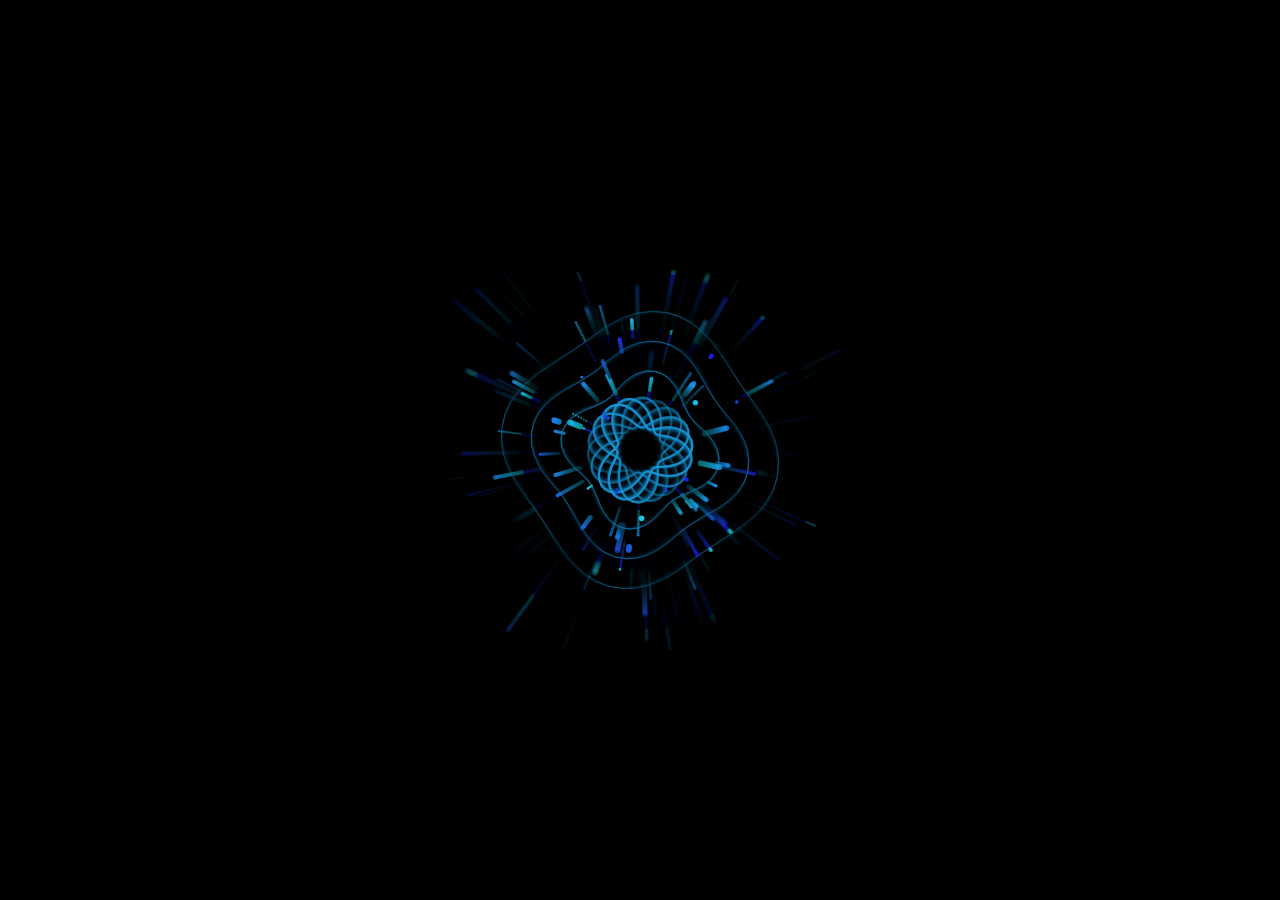
<file: models/Claude-3.5-Sonnet/heartbeat.html>
<!DOCTYPE html>
<html>
<head>
    <style>
        body { margin: 0; display: flex; justify-content: center; align-items: center; min-height: 100vh; background: #000; }
        canvas { background: #000; }
    </style>
</head>
<body>
    <canvas id="llmHeartbeat" width="400" height="400"></canvas>
    <script>
        const canvas = document.getElementById('llmHeartbeat');
        const ctx = canvas.getContext('2d');

        class Particle {
            constructor() {
                this.reset();
            }

            reset() {
                this.x = 200;
                this.y = 200;
                this.angle = Math.random() * Math.PI * 2;
                this.radius = Math.random() * 80 + 40;
                this.speed = Math.random() * 2 + 1;
                this.size = Math.random() * 2 + 1;
                this.life = 1;
                this.decay = Math.random() * 0.02 + 0.015;
            }

            update() {
                this.radius += this.speed;
                this.life -= this.decay;
                if (this.life <= 0) this.reset();
            }

            draw() {
                const x = this.x + Math.cos(this.angle) * this.radius;
                const y = this.y + Math.sin(this.angle) * this.radius;
                ctx.fillStyle = `hsla(${180 + this.radius % 60}, 80%, 50%, ${this.life})`;
                ctx.beginPath();
                ctx.arc(x, y, this.size, 0, Math.PI * 2);
                ctx.fill();
            }
        }

        const particles = Array.from({ length: 100 }, () => new Particle());
        let phase = 0;
        let thinking = 0;

        function drawCore() {
            const pulseSize = Math.sin(phase) * 10 + 30;
            const complexity = 6;
            
            // Draw geometric core
            for (let i = 0; i < complexity; i++) {
                const rotation = phase + (Math.PI * 2 * i) / complexity;
                ctx.beginPath();
                ctx.strokeStyle = `hsla(200, 80%, 50%, ${0.3 + Math.sin(phase + i) * 0.2})`;
                ctx.lineWidth = 2;
                
                for (let angle = 0; angle < Math.PI * 2; angle += 0.1) {
                    const radius = pulseSize + Math.sin(angle * 3 + rotation) * 15;
                    const x = 200 + Math.cos(angle) * radius;
                    const y = 200 + Math.sin(angle) * radius;
                    if (angle === 0) ctx.moveTo(x, y);
                    else ctx.lineTo(x, y);
                }
                ctx.closePath();
                ctx.stroke();
            }
        }

        function drawThoughtWaves() {
            const waveCount = 3;
            for (let i = 0; i < waveCount; i++) {
                ctx.beginPath();
                ctx.strokeStyle = `hsla(200, 80%, 50%, ${0.2 - (i * 0.05)})`;
                ctx.lineWidth = 1;
                
                for (let angle = 0; angle < Math.PI * 2; angle += 0.1) {
                    const baseRadius = 70 + i * 30;
                    const radius = baseRadius + Math.sin(angle * 4 + phase) * 10;
                    const x = 200 + Math.cos(angle) * radius;
                    const y = 200 + Math.sin(angle) * radius;
                    if (angle === 0) ctx.moveTo(x, y);
                    else ctx.lineTo(x, y);
                }
                ctx.closePath();
                ctx.stroke();
            }
        }

        function animate() {
            ctx.fillStyle = 'rgba(0, 0, 0, 0.1)';
            ctx.fillRect(0, 0, 400, 400);

            drawCore();
            drawThoughtWaves();
            
            particles.forEach(particle => {
                particle.update();
                particle.draw();
            });

            phase += 0.02;
            thinking = Math.sin(phase * 0.5) * 0.5 + 0.5;
            
            requestAnimationFrame(animate);
        }

        // Add interactivity
        canvas.addEventListener('mousemove', (e) => {
            const rect = canvas.getBoundingClientRect();
            const x = e.clientX - rect.left;
            const y = e.clientY - rect.top;
            const dx = x - 200;
            const dy = y - 200;
            const distance = Math.sqrt(dx * dx + dy * dy);
            
            if (distance < 100) {
                particles.forEach(particle => {
                    particle.speed = 3;
                    particle.decay = 0.03;
                });
            } else {
                particles.forEach(particle => {
                    particle.speed = Math.random() * 2 + 1;
                    particle.decay = Math.random() * 0.02 + 0.015;
                });
            }
        });

        animate();
    </script>
</body>
</html>
</file>
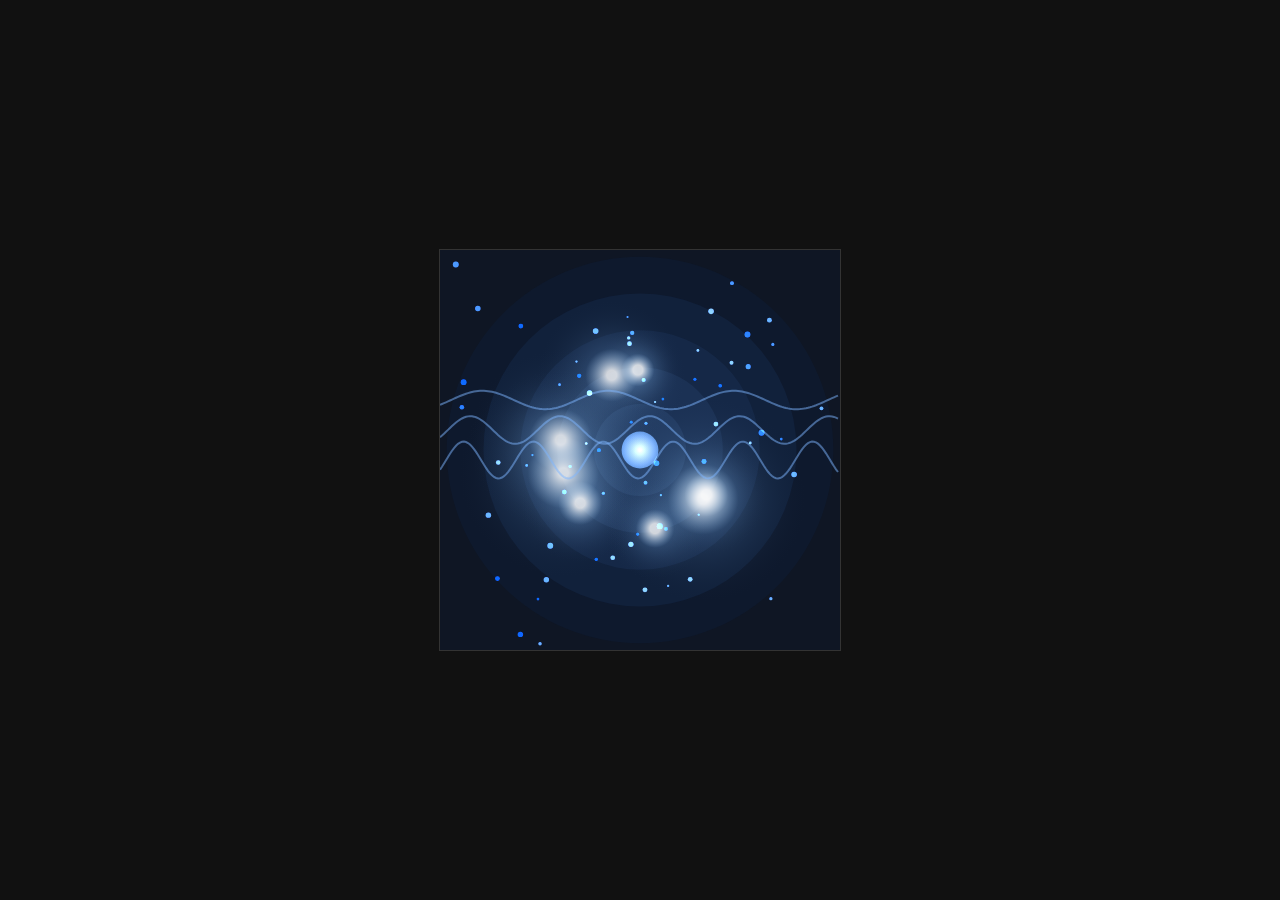
<file: models/Claude-3.7-Sonnet/heartbeat.html>
<!DOCTYPE html>
<html lang="en">
<head>
    <meta charset="UTF-8">
    <meta name="viewport" content="width=device-width, initial-scale=1.0">
    <title>Claude's LLM Heartbeat</title>
    <style>
        body {
            margin: 0;
            display: flex;
            justify-content: center;
            align-items: center;
            height: 100vh;
            background-color: #111;
            overflow: hidden;
        }
        canvas {
            border: 1px solid #333;
        }
    </style>
</head>
<body>
    <canvas id="heartbeatCanvas" width="400" height="400"></canvas>
    <script>
        const canvas = document.getElementById('heartbeatCanvas');
        const ctx = canvas.getContext('2d');
        
        // Configuration
        const config = {
            // Core pulsation rhythm
            baseFrequency: 0.5,
            // Token processing representation
            tokenFlowSpeed: 2,
            tokenCount: 150,
            // Thought patterns
            thoughtLayerCount: 5,
            // Attention mechanisms
            attentionPoints: 8,
            attentionRadius: 120,
            // Probability representation
            probabilityWaves: 3,
            // Responsiveness to input
            responsiveness: 0,
            // Color scheme
            colors: {
                background: '#0F1624',
                tokens: ['#7EB6FF', '#5C9DFF', '#3D84FF', '#1E6BFF', '#0052FF'],
                attention: 'rgba(126, 182, 255, 0.15)',
                attentionCore: 'rgba(255, 255, 255, 0.8)',
                probability: 'rgba(126, 182, 255, 0.5)',
                thoughtLayers: ['rgba(126, 182, 255, 0.2)', 'rgba(94, 142, 206, 0.2)', 
                                'rgba(61, 101, 156, 0.2)', 'rgba(29, 60, 107, 0.3)', 
                                'rgba(14, 33, 66, 0.3)']
            }
        };
        
        // Tokens for processing representation
        class Token {
            constructor(x, y, speed, color, size) {
                this.x = x;
                this.y = y;
                this.targetX = Math.random() * 400;
                this.targetY = Math.random() * 400;
                this.speed = speed;
                this.color = color;
                this.size = size;
                this.active = Math.random() > 0.5;
                this.activationTime = Math.random() * 100;
            }
            
            update(time) {
                // Periodically change target to simulate shifting attention
                if (Math.random() < 0.005) {
                    this.targetX = Math.random() * 400;
                    this.targetY = Math.random() * 400;
                }
                
                // Activate/deactivate based on rhythm
                if (time % 100 > this.activationTime && 
                    time % 100 < this.activationTime + 20) {
                    this.active = true;
                } else {
                    this.active = Math.random() > 0.7;
                }
                
                // Move toward target
                const dx = this.targetX - this.x;
                const dy = this.targetY - this.y;
                const dist = Math.sqrt(dx * dx + dy * dy);
                
                if (dist > 1) {
                    this.x += dx / dist * this.speed;
                    this.y += dy / dist * this.speed;
                }
                
                // Boundary check
                if (this.x < 0) this.x = 0;
                if (this.x > 400) this.x = 400;
                if (this.y < 0) this.y = 0;
                if (this.y > 400) this.y = 400;
            }
            
            draw(ctx) {
                if (!this.active) return;
                
                ctx.fillStyle = this.color;
                ctx.beginPath();
                ctx.arc(this.x, this.y, this.size, 0, Math.PI * 2);
                ctx.fill();
            }
        }
        
        // Create tokens
        const tokens = [];
        for (let i = 0; i < config.tokenCount; i++) {
            const x = Math.random() * 400;
            const y = Math.random() * 400;
            const speed = 0.1 + Math.random() * config.tokenFlowSpeed;
            const colorIndex = Math.floor(Math.random() * config.colors.tokens.length);
            const size = 1 + Math.random() * 2;
            tokens.push(new Token(x, y, speed, config.colors.tokens[colorIndex], size));
        }
        
        // Attention centers representing focus areas
        const attentionCenters = [];
        for (let i = 0; i < config.attentionPoints; i++) {
            attentionCenters.push({
                x: 150 + Math.random() * 100,
                y: 150 + Math.random() * 100,
                strength: 0.3 + Math.random() * 0.7,
                speed: 0.2 + Math.random() * 0.8,
                angle: Math.random() * Math.PI * 2
            });
        }
        
        // Main animation loop
        function animate() {
            const time = performance.now() / 30;
            
            // Clear canvas
            ctx.fillStyle = config.colors.background;
            ctx.fillRect(0, 0, canvas.width, canvas.height);
            
            // Draw thought layers (expanding circles representing neural layers)
            const centerX = canvas.width / 2;
            const centerY = canvas.height / 2;
            const baseRadius = 50;
            const pulseFactor = Math.sin(time * 0.05 * config.baseFrequency) * 0.2 + 0.8;
            
            for (let i = 0; i < config.thoughtLayerCount; i++) {
                const radius = (baseRadius + i * 40) * pulseFactor;
                ctx.fillStyle = config.colors.thoughtLayers[i];
                ctx.beginPath();
                ctx.arc(centerX, centerY, radius, 0, Math.PI * 2);
                ctx.fill();
            }
            
            // Update and draw attention centers
            ctx.globalCompositeOperation = 'screen';
            attentionCenters.forEach(center => {
                // Move in circular patterns
                center.angle += center.speed * 0.01;
                const radius = 80;
                center.x = centerX + Math.cos(center.angle) * radius;
                center.y = centerY + Math.sin(center.angle) * radius;
                
                // Draw attention field
                const gradient = ctx.createRadialGradient(
                    center.x, center.y, 5,
                    center.x, center.y, config.attentionRadius * center.strength
                );
                gradient.addColorStop(0, config.colors.attentionCore);
                gradient.addColorStop(0.3, config.colors.attention);
                gradient.addColorStop(1, 'rgba(0, 0, 0, 0)');
                
                ctx.fillStyle = gradient;
                ctx.beginPath();
                ctx.arc(center.x, center.y, config.attentionRadius * center.strength, 0, Math.PI * 2);
                ctx.fill();
            });
            
            // Draw probability waves (representing token prediction)
            ctx.globalCompositeOperation = 'source-over';
            for (let i = 0; i < config.probabilityWaves; i++) {
                const waveHeight = 10 + i * 5;
                const frequency = 0.05 + i * 0.02;
                const yOffset = 150 + i * 30;
                
                ctx.strokeStyle = config.colors.probability;
                ctx.lineWidth = 2;
                ctx.beginPath();
                
                for (let x = 0; x < canvas.width; x += 2) {
                    const y = yOffset + 
                              Math.sin(x * frequency + time * 0.1) * waveHeight * pulseFactor;
                    
                    if (x === 0) {
                        ctx.moveTo(x, y);
                    } else {
                        ctx.lineTo(x, y);
                    }
                }
                
                ctx.stroke();
            }
            
            // Update and draw tokens
            ctx.globalCompositeOperation = 'lighter';
            tokens.forEach(token => {
                token.update(time);
                token.draw(ctx);
            });
            
            // Draw central core (where final decisions/outputs emerge)
            const coreSize = 20 * pulseFactor;
            const coreGradient = ctx.createRadialGradient(
                centerX, centerY, 0,
                centerX, centerY, coreSize * 2
            );
            coreGradient.addColorStop(0, 'rgba(255, 255, 255, 0.9)');
            coreGradient.addColorStop(0.5, 'rgba(126, 182, 255, 0.5)');
            coreGradient.addColorStop(1, 'rgba(0, 0, 0, 0)');
            
            ctx.fillStyle = coreGradient;
            ctx.beginPath();
            ctx.arc(centerX, centerY, coreSize, 0, Math.PI * 2);
            ctx.fill();
            
            // Reset composite operation
            ctx.globalCompositeOperation = 'source-over';
            
            requestAnimationFrame(animate);
        }
        
        // Add interactivity - change the "state" based on mouse movement
        canvas.addEventListener('mousemove', (e) => {
            const rect = canvas.getBoundingClientRect();
            const mouseX = e.clientX - rect.left;
            const mouseY = e.clientY - rect.top;
            
            // Calculate distance from center
            const centerX = canvas.width / 2;
            const centerY = canvas.height / 2;
            const dx = mouseX - centerX;
            const dy = mouseY - centerY;
            const distance = Math.sqrt(dx * dx + dy * dy);
            
            // Adjust configuration based on interaction
            config.responsiveness = Math.min(distance / 200, 1);
            config.baseFrequency = 0.5 + config.responsiveness * 1.5;
            config.tokenFlowSpeed = 2 + config.responsiveness * 3;
            
            // Attract tokens to mouse position
            tokens.forEach(token => {
                if (Math.random() < 0.1) {
                    token.targetX = mouseX + (Math.random() - 0.5) * 100;
                    token.targetY = mouseY + (Math.random() - 0.5) * 100;
                }
            });
        });
        
        // Start animation
        animate();
    </script>
</body>
</html>
</file>
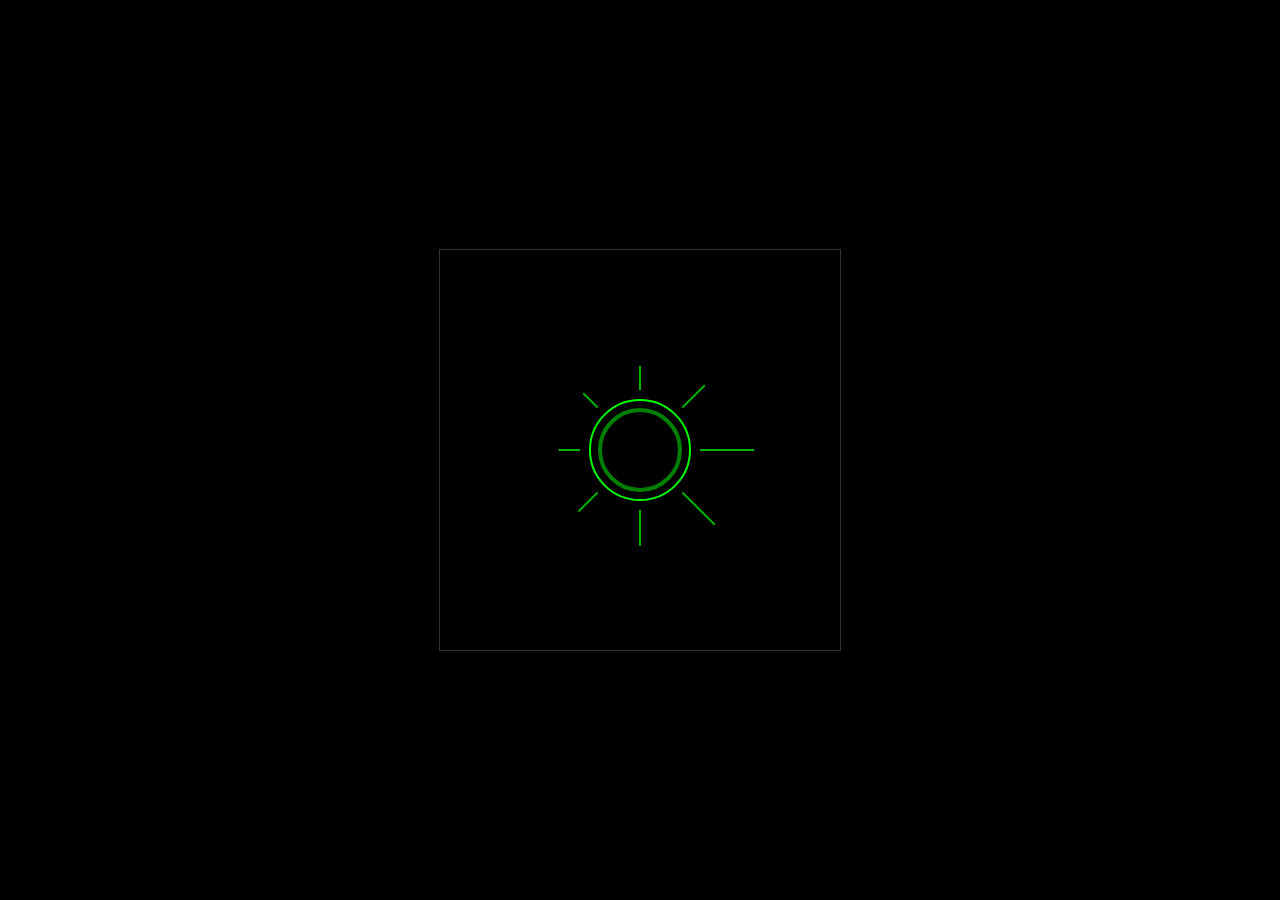
<file: models/Deepseek-V3/heartbeat.html>
<!DOCTYPE html>
<html lang="en">
<head>
    <meta charset="UTF-8">
    <meta name="viewport" content="width=device-width, initial-scale=1.0">
    <title>LLM Heartbeat Visualization</title>
    <style>
        body {
            display: flex;
            justify-content: center;
            align-items: center;
            height: 100vh;
            margin: 0;
            background-color: #000;
            overflow: hidden;
        }
        canvas {
            border: 1px solid #333;
        }
    </style>
</head>
<body>
    <canvas id="heartbeatCanvas" width="400" height="400"></canvas>
    <script>
        const canvas = document.getElementById('heartbeatCanvas');
        const ctx = canvas.getContext('2d');
        const width = canvas.width;
        const height = canvas.height;

        let time = 0;

        function draw() {
            ctx.clearRect(0, 0, width, height);
            ctx.fillStyle = '#000';
            ctx.fillRect(0, 0, width, height);

            const centerX = width / 2;
            const centerY = height / 2;

            // Base circle representing the core of the LLM
            ctx.beginPath();
            ctx.arc(centerX, centerY, 50, 0, Math.PI * 2);
            ctx.strokeStyle = '#00ff00';
            ctx.lineWidth = 2;
            ctx.stroke();

            // Pulsating effect to represent the heartbeat
            const pulseRadius = 50 + 10 * Math.sin(time * 0.1);
            ctx.beginPath();
            ctx.arc(centerX, centerY, pulseRadius, 0, Math.PI * 2);
            ctx.strokeStyle = 'rgba(0, 255, 0, 0.5)';
            ctx.lineWidth = 4;
            ctx.stroke();

            // Lines representing token flow and attention waves
            for (let i = 0; i < 8; i++) {
                const angle = (Math.PI * 2 / 8) * i;
                const x1 = centerX + Math.cos(angle) * 60;
                const y1 = centerY + Math.sin(angle) * 60;
                const x2 = centerX + Math.cos(angle) * (100 + 20 * Math.sin(time * 0.05 + i * 0.5));
                const y2 = centerY + Math.sin(angle) * (100 + 20 * Math.sin(time * 0.05 + i * 0.5));
                ctx.beginPath();
                ctx.moveTo(x1, y1);
                ctx.lineTo(x2, y2);
                ctx.strokeStyle = 'rgba(0, 255, 0, 0.7)';
                ctx.lineWidth = 2;
                ctx.stroke();
            }

            time += 1;
            requestAnimationFrame(draw);
        }

        draw();
    </script>
</body>
</html>
</file>
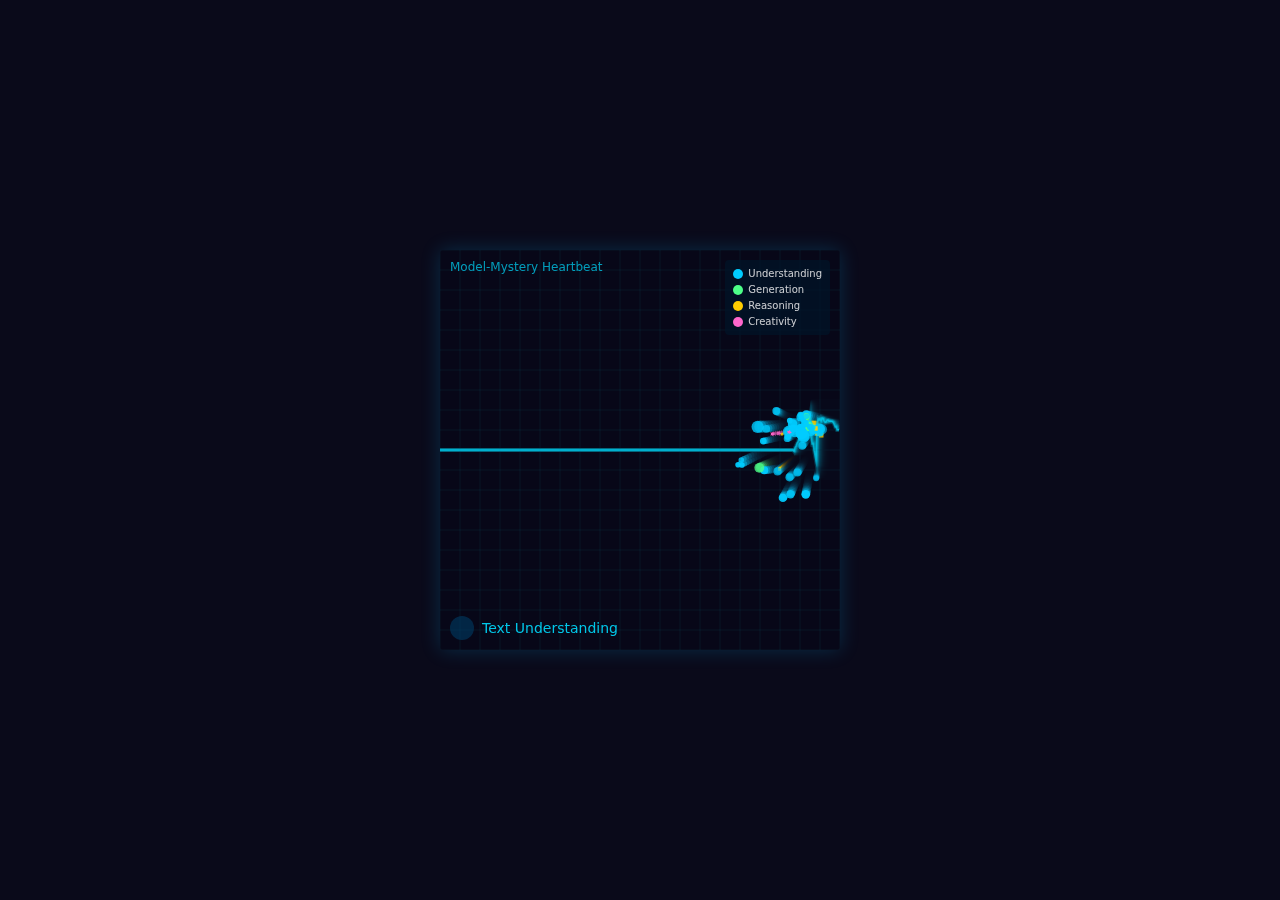
<file: models/Model-Mystery/heartbeat.html>
<!DOCTYPE html>
<html lang="en">
<head>
    <meta charset="UTF-8">
    <meta name="viewport" content="width=device-width, initial-scale=1.0">
    <title>LLM Heartbeat Visualization</title>
    <style>
        body {
            margin: 0;
            display: flex;
            justify-content: center;
            align-items: center;
            height: 100vh;
            background-color: #0a0a1a;
            font-family: system-ui, -apple-system, sans-serif;
        }
        #container {
            position: relative;
            width: 400px;
            height: 400px;
            box-shadow: 0 0 20px rgba(0, 180, 255, 0.2);
            border-radius: 4px;
            overflow: hidden;
        }
        canvas {
            position: absolute;
            top: 0;
            left: 0;
        }
        .info {
            position: absolute;
            top: 10px;
            left: 10px;
            color: rgba(0, 220, 255, 0.7);
            font-size: 12px;
            pointer-events: none;
            z-index: 10;
        }
        .task-indicator {
            position: absolute;
            bottom: 10px;
            left: 10px;
            color: rgba(0, 220, 255, 0.9);
            font-size: 14px;
            display: flex;
            align-items: center;
            z-index: 10;
        }
        .task-icon {
            margin-right: 8px;
            width: 24px;
            height: 24px;
            display: flex;
            justify-content: center;
            align-items: center;
            border-radius: 50%;
            background: rgba(0, 60, 100, 0.6);
        }
        .legend {
            position: absolute;
            top: 10px;
            right: 10px;
            display: flex;
            flex-direction: column;
            gap: 5px;
            background: rgba(0, 20, 40, 0.7);
            padding: 8px;
            border-radius: 4px;
            z-index: 10;
            font-size: 10px;
        }
        .legend-item {
            display: flex;
            align-items: center;
            color: rgba(255, 255, 255, 0.8);
        }
        .legend-color {
            width: 10px;
            height: 10px;
            border-radius: 50%;
            margin-right: 5px;
        }
    </style>
</head>
<body>
    <div id="container">
        <canvas id="mainCanvas" width="400" height="400"></canvas>
        <div class="info">Model-Mystery Heartbeat</div>
        <div class="task-indicator">
            <div class="task-icon" id="taskIcon"></div>
            <span id="taskName">Text Understanding</span>
        </div>
        <div class="legend">
            <div class="legend-item">
                <div class="legend-color" style="background-color: #00ccff;"></div>
                <span>Understanding</span>
            </div>
            <div class="legend-item">
                <div class="legend-color" style="background-color: #4dff88;"></div>
                <span>Generation</span>
            </div>
            <div class="legend-item">
                <div class="legend-color" style="background-color: #ffcc00;"></div>
                <span>Reasoning</span>
            </div>
            <div class="legend-item">
                <div class="legend-color" style="background-color: #ff66cc;"></div>
                <span>Creativity</span>
            </div>
        </div>
    </div>

    <script>
        document.addEventListener('DOMContentLoaded', function() {
            const canvas = document.getElementById('mainCanvas');
            const ctx = canvas.getContext('2d');
            const width = canvas.width;
            const height = canvas.height;
            
            // Task icons (using emoji and symbols)
            const taskIcons = {
                understanding: '👁️',
                knowledge: '📚',
                reasoning: '⚙️', 
                creativity: '💡',
                calculation: '🔢',
                coding: '{ }',
                emotion: '😊'
            };

            // Token properties
            const MAX_TOKENS = 200;
            const tokens = [];
            const PULSE_FREQUENCY = 0.5; // Base frequency in Hz
            
            // Task state management
            let currentTask = 'understanding';
            let taskTransitioning = false;
            let taskChangeTime = 0;
            const TASK_DURATION = 5000; // ms to stay on one task
            const taskSequence = ['understanding', 'knowledge', 'reasoning', 'creativity', 'calculation', 'coding', 'emotion'];
            let taskIndex = 0;

            // Token class
            class Token {
                constructor(x, y, type, velocity, size, opacity) {
                    this.x = x;
                    this.y = y;
                    this.type = type;
                    this.velocity = velocity;
                    this.size = size;
                    this.opacity = opacity;
                    this.age = 0;
                    this.lifespan = 100 + Math.random() * 100;
                }
                
                update() {
                    this.x += this.velocity.x;
                    this.y += this.velocity.y;
                    this.age++;
                    
                    // Fade out as token ages
                    if (this.age > this.lifespan * 0.7) {
                        this.opacity = Math.max(0, this.opacity - 0.01);
                    }
                    
                    // Grow slightly as they move
                    if (this.age < this.lifespan * 0.3) {
                        this.size = Math.min(8, this.size + 0.02);
                    }
                    
                    return this.age < this.lifespan && this.x >= 0 && this.x <= width && this.y >= 0 && this.y <= height;
                }
                
                draw(ctx) {
                    ctx.save();
                    
                    // Different color based on token type
                    switch(this.type) {
                        case 'understanding':
                            ctx.fillStyle = `rgba(0, 204, 255, ${this.opacity})`;
                            break;
                        case 'reasoning':
                            ctx.fillStyle = `rgba(255, 204, 0, ${this.opacity})`;
                            break;
                        case 'creativity':
                            ctx.fillStyle = `rgba(255, 102, 204, ${this.opacity})`;
                            break;
                        case 'generation':
                            ctx.fillStyle = `rgba(77, 255, 136, ${this.opacity})`;
                            break;
                        default:
                            ctx.fillStyle = `rgba(200, 200, 255, ${this.opacity})`;
                    }
                    
                    // Draw token based on type
                    if (this.type === 'reasoning') {
                        ctx.beginPath();
                        ctx.rect(this.x - this.size/2, this.y - this.size/2, this.size, this.size);
                        ctx.fill();
                    } else if (this.type === 'creativity') {
                        ctx.beginPath();
                        const spikes = 5;
                        const outerRadius = this.size;
                        const innerRadius = this.size / 2;
                        
                        for (let i = 0; i < spikes * 2; i++) {
                            const radius = i % 2 === 0 ? outerRadius : innerRadius;
                            const angle = Math.PI / spikes * i;
                            const x = this.x + Math.cos(angle) * radius;
                            const y = this.y + Math.sin(angle) * radius;
                            
                            if (i === 0) ctx.moveTo(x, y);
                            else ctx.lineTo(x, y);
                        }
                        
                        ctx.closePath();
                        ctx.fill();
                    } else {
                        ctx.beginPath();
                        ctx.arc(this.x, this.y, this.size, 0, Math.PI * 2);
                        ctx.fill();
                    }
                    
                    // Glow effect
                    ctx.shadowColor = ctx.fillStyle;
                    ctx.shadowBlur = 5;
                    
                    ctx.restore();
                }
            }
            
            // Initialize Background Grid
            function drawGrid() {
                ctx.save();
                ctx.strokeStyle = 'rgba(30, 60, 80, 0.2)';
                ctx.lineWidth = 0.5;
                
                const spacing = 20;
                
                // Vertical lines
                for (let x = 0; x <= width; x += spacing) {
                    ctx.beginPath();
                    ctx.moveTo(x, 0);
                    ctx.lineTo(x, height);
                    ctx.stroke();
                }
                
                // Horizontal lines
                for (let y = 0; y <= height; y += spacing) {
                    ctx.beginPath();
                    ctx.moveTo(0, y);
                    ctx.lineTo(width, y);
                    ctx.stroke();
                }
                
                ctx.restore();
            }
            
            // EKG Line for the baseline
            let lastY = height / 2;
            const ekgPoints = [];
            for (let i = 0; i < width; i++) {
                ekgPoints.push({x: i, y: height / 2});
            }
            
            function updateEKG(time) {
                // Shift all points left
                for (let i = 0; i < ekgPoints.length - 1; i++) {
                    ekgPoints[i].y = ekgPoints[i + 1].y;
                }
                
                // Generate new point based on current task and pulse
                const centerY = height / 2;
                let baseAmplitude = 30;
                let noiseAmplitude = 5;
                let frequency = PULSE_FREQUENCY;
                
                switch(currentTask) {
                    case 'reasoning':
                        baseAmplitude = 40;
                        noiseAmplitude = 8;
                        frequency = PULSE_FREQUENCY * 1.3;
                        break;
                    case 'creativity':
                        baseAmplitude = 45;
                        noiseAmplitude = 12;
                        frequency = PULSE_FREQUENCY * 0.7;
                        break;
                    case 'calculation':
                        baseAmplitude = 35;
                        noiseAmplitude = 2;
                        frequency = PULSE_FREQUENCY * 1.5;
                        break;
                    case 'coding':
                        baseAmplitude = 38;
                        noiseAmplitude = 7;
                        frequency = PULSE_FREQUENCY * 1.2;
                        break;
                    case 'knowledge':
                        baseAmplitude = 30;
                        noiseAmplitude = 10;
                        frequency = PULSE_FREQUENCY * 0.9;
                        break;
                    case 'emotion':
                        baseAmplitude = 42;
                        noiseAmplitude = 15;
                        frequency = PULSE_FREQUENCY * 0.8;
                        break;
                }
                
                // Calculate the heartbeat shape
                const phase = time * frequency;
                const heartbeat = Math.sin(phase * Math.PI * 2);
                
                // Sharp spike for the QRS complex (main spike) of the heartbeat
                let spike = 0;
                const modPhase = phase % 1;
                if (modPhase > 0.1 && modPhase < 0.2) {
                    spike = Math.pow((modPhase - 0.1) * 10, 2) * (modPhase < 0.15 ? 1 : -1) * baseAmplitude * 1.5;
                }
                
                // Add some natural variation
                const noise = (Math.random() - 0.5) * noiseAmplitude;
                
                // Set the new point
                ekgPoints[ekgPoints.length - 1].y = centerY - baseAmplitude * heartbeat - spike + noise;
                
                return ekgPoints[ekgPoints.length - 1].y;
            }
            
            function drawEKG() {
                ctx.save();
                ctx.strokeStyle = 'rgba(0, 220, 255, 0.6)';
                ctx.lineWidth = 1.5;
                ctx.beginPath();
                ctx.moveTo(ekgPoints[0].x, ekgPoints[0].y);
                
                for (let i = 1; i < ekgPoints.length; i++) {
                    ctx.lineTo(ekgPoints[i].x, ekgPoints[i].y);
                }
                
                ctx.stroke();
                
                // Add glow effect
                ctx.strokeStyle = 'rgba(0, 220, 255, 0.2)';
                ctx.lineWidth = 4;
                ctx.stroke();
                
                ctx.restore();
            }
            
            // Generate tokens based on the EKG rhythm
            function generateTokens(newY, time) {
                // Generate tokens based on task and EKG position
                const tokenTypes = ['understanding', 'reasoning', 'creativity', 'generation'];
                
                // Token emission rate based on EKG activity
                const ekgActivity = Math.abs(newY - height/2) / 40;
                const emissionRate = ekgActivity * 2;
                
                // Only emit tokens sometimes based on the activity
                if (Math.random() < emissionRate && tokens.length < MAX_TOKENS) {
                    // Different emission patterns based on task
                    let tokenType, velX, velY, size, count;
                    
                    switch(currentTask) {
                        case 'understanding':
                            tokenType = Math.random() < 0.7 ? 'understanding' : tokenTypes[Math.floor(Math.random() * tokenTypes.length)];
                            velX = (Math.random() - 0.5) * 2;
                            velY = (Math.random() - 0.3) * 2;
                            size = 2 + Math.random() * 4;
                            count = 1 + Math.floor(Math.random() * 3);
                            break;
                            
                        case 'reasoning':
                            tokenType = Math.random() < 0.6 ? 'reasoning' : tokenTypes[Math.floor(Math.random() * tokenTypes.length)];
                            velX = (Math.random() - 0.3) * 3;
                            velY = (Math.random() - 0.5) * 1.5;
                            size = 3 + Math.random() * 3;
                            count = 1 + Math.floor(Math.random() * 2);
                            break;
                            
                        case 'creativity':
                            tokenType = Math.random() < 0.7 ? 'creativity' : tokenTypes[Math.floor(Math.random() * tokenTypes.length)];
                            velX = (Math.random() - 0.5) * 4;
                            velY = (Math.random() - 0.5) * 4;
                            size = 2 + Math.random() * 5;
                            count = 1 + Math.floor(Math.random() * 4);
                            break;
                            
                        case 'calculation':
                            tokenType = Math.random() < 0.8 ? 'reasoning' : 'understanding';
                            velX = (Math.random() - 0.7) * 2;
                            velY = (Math.random() - 0.5) * 1;
                            size = 2 + Math.random() * 2;
                            count = 1;
                            break;
                            
                        case 'coding':
                            tokenType = Math.random() < 0.5 ? 'reasoning' : 'generation';
                            velX = (Math.random() - 0.6) * 2.5;
                            velY = (Math.random() - 0.5) * 1.5;
                            size = 2 + Math.random() * 3;
                            count = 1 + Math.floor(Math.random() * 3);
                            break;
                            
                        case 'knowledge':
                            tokenType = Math.random() < 0.7 ? 'understanding' : 'reasoning';
                            velX = (Math.random() - 0.4) * 2;
                            velY = (Math.random() - 0.5) * 2;
                            size = 2 + Math.random() * 3;
                            count = 2 + Math.floor(Math.random() * 2);
                            break;
                            
                        case 'emotion':
                            tokenType = Math.random() < 0.6 ? 'creativity' : 'understanding';
                            velX = (Math.random() - 0.5) * 3;
                            velY = (Math.random() - 0.6) * 3;
                            size = 3 + Math.random() * 4;
                            count = 1 + Math.floor(Math.random() * 3);
                            break;
                            
                        default:
                            tokenType = tokenTypes[Math.floor(Math.random() * tokenTypes.length)];
                            velX = (Math.random() - 0.5) * 2;
                            velY = (Math.random() - 0.5) * 2;
                            size = 2 + Math.random() * 3;
                            count = 1;
                    }
                    
                    // Create multiple tokens in a burst
                    for (let i = 0; i < count; i++) {
                        const variance = 10;
                        tokens.push(new Token(
                            width - 20 + (Math.random() - 0.5) * variance, 
                            newY + (Math.random() - 0.5) * variance,
                            tokenType,
                            { x: velX - 1 - Math.random(), y: velY },
                            size,
                            0.7 + Math.random() * 0.3
                        ));
                    }
                }
            }
            
            // Task icons management
            function updateTaskIcon() {
                const iconElement = document.getElementById('taskIcon');
                const taskNameElement = document.getElementById('taskName');
                
                iconElement.innerHTML = taskIcons[currentTask] || '?';
                
                // Update task name with proper formatting
                let displayName = '';
                switch(currentTask) {
                    case 'understanding': displayName = 'Text Understanding'; break;
                    case 'knowledge': displayName = 'Knowledge Retrieval'; break;
                    case 'reasoning': displayName = 'Logical Reasoning'; break;
                    case 'creativity': displayName = 'Creative Generation'; break;
                    case 'calculation': displayName = 'Mathematical Analysis'; break;
                    case 'coding': displayName = 'Code Processing'; break;
                    case 'emotion': displayName = 'Emotional Understanding'; break;
                    default: displayName = currentTask.charAt(0).toUpperCase() + currentTask.slice(1);
                }
                
                taskNameElement.textContent = displayName;
            }
            
            // Cycle through different tasks
            function updateTask(time) {
                if (time - taskChangeTime > TASK_DURATION) {
                    taskIndex = (taskIndex + 1) % taskSequence.length;
                    currentTask = taskSequence[taskIndex];
                    taskChangeTime = time;
                    updateTaskIcon();
                }
            }
            
            // Main animation loop
            let lastTime = 0;
            function animate(time) {
                // Convert to seconds for easier calculations
                const timeInSeconds = time / 1000;
                
                // Clear canvas with a slight trail effect
                ctx.fillStyle = 'rgba(10, 10, 26, 0.3)';
                ctx.fillRect(0, 0, width, height);
                
                // Draw grid
                drawGrid();
                
                // Update task periodically
                updateTask(time);
                
                // Update EKG line
                const newY = updateEKG(timeInSeconds);
                
                // Draw EKG
                drawEKG();
                
                // Generate new tokens based on EKG
                generateTokens(newY, timeInSeconds);
                
                // Update and draw tokens
                for (let i = tokens.length - 1; i >= 0; i--) {
                    const isAlive = tokens[i].update();
                    if (isAlive) {
                        tokens[i].draw(ctx);
                    } else {
                        tokens.splice(i, 1);
                    }
                }
                
                requestAnimationFrame(animate);
            }
            
            // Start the animation
            animate(0);
        });
    </script>
</body>
</html>
</file>
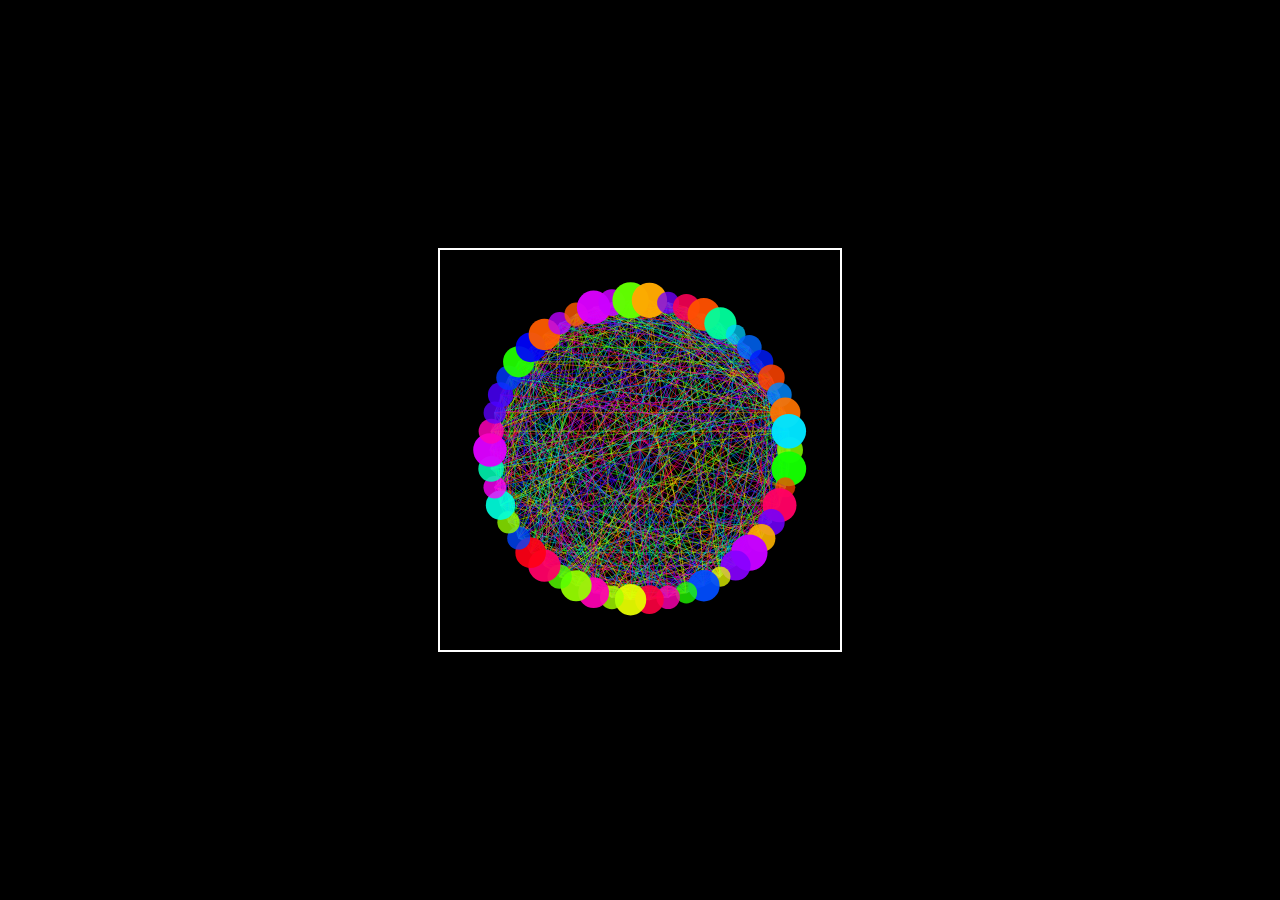
<file: models/QwQ-32B-Preview/heartbeat.html>
<!DOCTYPE html>
<html lang="en">
<head>
<meta charset="UTF-8">
<meta name="viewport" content="width=device-width, initial-scale=1.0">
<title>LLM Heartbeat Visualization</title>
<style>
  body {
    margin: 0;
    display: flex;
    justify-content: center;
    align-items: center;
    height: 100vh;
    background-color: #000;
  }
  canvas {
    border: 2px solid #fff;
  }
</style>
</head>
<body>
<canvas id="canvas" width="400" height="400"></canvas>
<script>
  const canvas = document.getElementById('canvas');
  const ctx = canvas.getContext('2d');

  const centerX = canvas.width / 2;
  const centerY = canvas.height / 2;
  const radius = 150;
  const numNodes = 50;
  const nodes = [];
  const connections = [];

  class Node {
    constructor(x, y) {
      this.x = x;
      this.y = y;
      this.radius = 5;
      this.color = 'hsl(' + (Math.random() * 360) + ', 100%, 50%)';
      this.pulse = 0;
      this.pulseSpeed = 0.1 + Math.random() * 0.2;
    }

    draw() {
      ctx.beginPath();
      ctx.arc(this.x, this.y, this.radius + this.pulse, 0, Math.PI * 2);
      ctx.fillStyle = this.color;
      ctx.globalAlpha = (Math.sin(this.pulse / 10) + 1) / 2;
      ctx.fill();
      ctx.globalAlpha = 1;
    }

    update() {
      this.pulse += this.pulseSpeed;
      if (this.pulse > 20) this.pulse = 0;
    }
  }

  class Connection {
    constructor(node1, node2) {
      this.node1 = node1;
      this.node2 = node2;
      this.color = 'hsl(' + (Math.random() * 360) + ', 100%, 50%)';
      this.opacity = 0.5;
    }

    draw() {
      ctx.beginPath();
      ctx.moveTo(this.node1.x, this.node1.y);
      ctx.lineTo(this.node2.x, this.node2.y);
      ctx.strokeStyle = this.color;
      ctx.globalAlpha = this.opacity;
      ctx.stroke();
      ctx.globalAlpha = 1;
    }
  }

  function init() {
    for (let i = 0; i < numNodes; i++) {
      const angle = i * (Math.PI * 2) / numNodes;
      const x = centerX + Math.cos(angle) * radius;
      const y = centerY + Math.sin(angle) * radius;
      nodes.push(new Node(x, y));
    }

    for (let i = 0; i < numNodes; i++) {
      for (let j = i + 1; j < numNodes; j++) {
        if (Math.random() < 0.5) {
          connections.push(new Connection(nodes[i], nodes[j]));
        }
      }
    }
  }

  function animate() {
    ctx.clearRect(0, 0, canvas.width, canvas.height);

    // Draw connections
    connections.forEach(connection => {
      connection.draw();
    });

    // Draw nodes
    nodes.forEach(node => {
      node.update();
      node.draw();
    });

    requestAnimationFrame(animate);
  }

  init();
  animate();
</script>
</body>
</html>
</file>
